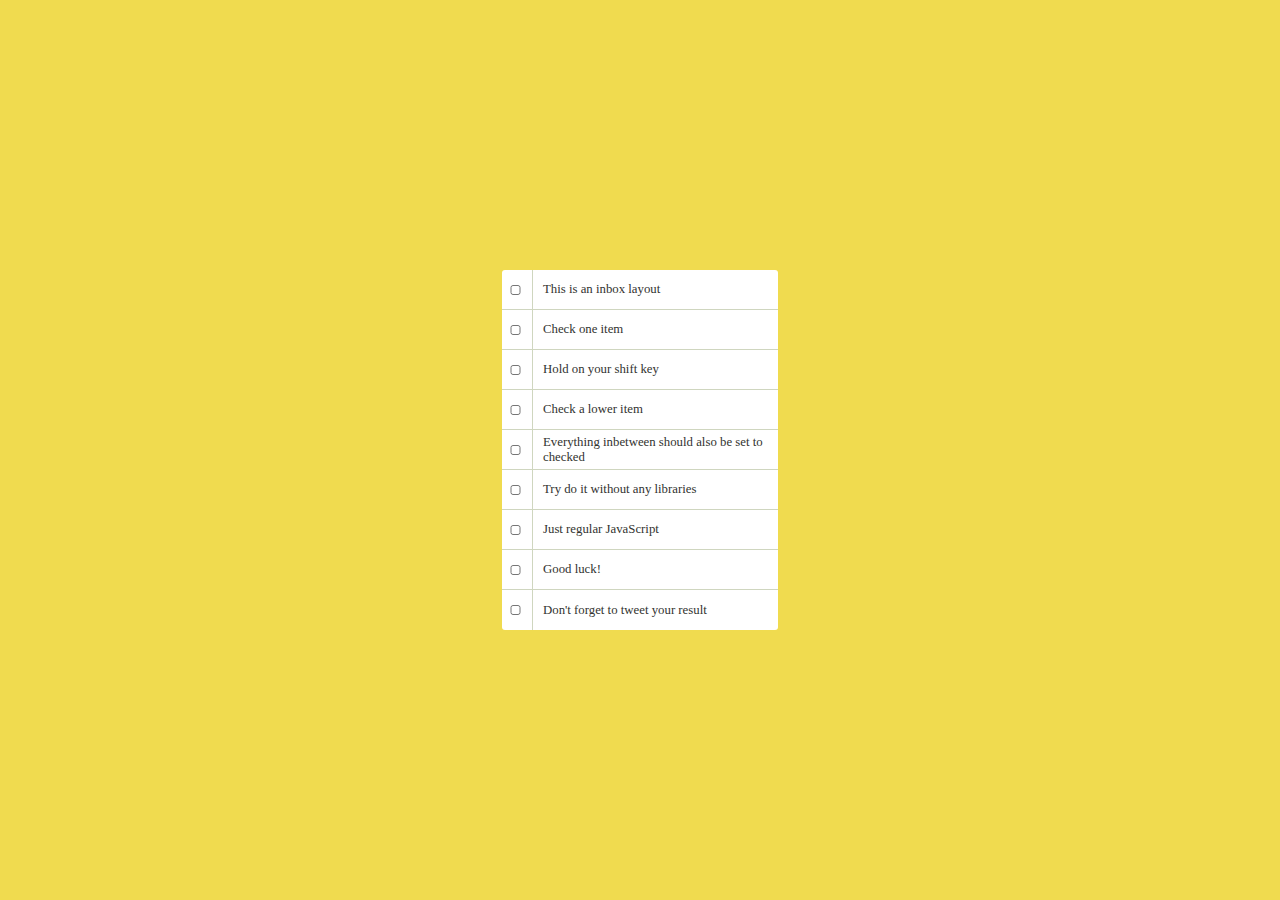
<file: index.html>
<!DOCTYPE html>
<html lang="en">
<head>
    <meta charset="UTF-8">
    <meta http-equiv="X-UA-Compatible" content="IE=edge">
    <meta name="viewport" content="width=device-width, initial-scale=1.0">

    <title>HSTCMC</title>

    <link rel="stylesheet" href="../src/css/style.css">
    <link rel="icon" href="https://imgs.search.brave.com/T8k0mEwxD-ddGz_jXivISxxsOZP_x8aP4j146NMF8CQ/rs:fit:800:600:1/g:ce/aHR0cHM6Ly9jZG4u/ZnJlZWJpZXN1cHBs/eS5jb20vbG9nb3Mv/dGh1bWJzLzJ4L2ph/dmFzY3JpcHQtbG9n/by5wbmc">

    <script type="module" defer src="../src/js/App.js"></script>
</head>
<body>
    <div class="list">
        <div class="list__row">
            <input type="checkbox" class="list__checkbox">

            <p class="list__text">This is an inbox layout</p>
        </div>

        <div class="list__row">
            <input type="checkbox" class="list__checkbox">

            <p class="list__text">Check one item</p>
        </div>

        <div class="list__row">
            <input type="checkbox" class="list__checkbox">

            <p class="list__text">Hold on your shift key</p>
        </div>

        <div class="list__row">
            <input type="checkbox" class="list__checkbox">

            <p class="list__text">Check a lower item</p>
        </div>

        <div class="list__row">
            <input type="checkbox" class="list__checkbox">

            <p class="list__text">Everything inbetween should also be set to checked</p>
        </div>

        <div class="list__row">
            <input type="checkbox" class="list__checkbox">

            <p class="list__text">Try do it without any libraries</p>
        </div>

        <div class="list__row">
            <input type="checkbox" class="list__checkbox">

            <p class="list__text">Just regular JavaScript</p>
        </div>

        <div class="list__row">
            <input type="checkbox" class="list__checkbox">

            <p class="list__text">Good luck!</p>
        </div>

        <div class="list__row">
            <input type="checkbox" class="list__checkbox">

            <p class="list__text">Don't forget to tweet your result</p>
        </div>
    </div>
</body>
</html>
</file>
<file: src/css/style.css>
:root {
    --main-background: #F0DB4F;
    --secondary-background: white;
    --main-color-text: #323330;
    --main-color-border: #cfd6bf;
}

* {
    margin: 0;
    padding: 0;
    box-sizing: border-box;
}

body {
    font-size: 62.5%; /* 1rem = 10px */
    height: 100vh;
    background: var(--main-background);
    color: var(--main-color-text);
}

body,
.list,
.list__row,
.list__text,
.list__checkbox {
    display: flex;
}

body {
    justify-content: center;
}

body,
.list__text {
    align-items: center;
}

.list {
    flex-flow: column;
}

.list {
    width: 276px;
    border-radius: 3px;
    background: var(--secondary-background);
}

.list__row {
    gap: 10px;
    height: 40px;
    padding: 0 7px;
    border-bottom: 1px solid var(--main-color-border);
}

.list__row:last-child {
    border: 0;
}

.list__text {
    font-size: .8rem;
    padding-left: 10px;
    border-left: 1px solid var(--main-color-border);
}

.list__checkbox {
    height: 10px;
    align-self: center;
}

.lineThrough {
    text-decoration: line-through;
}
</file>
